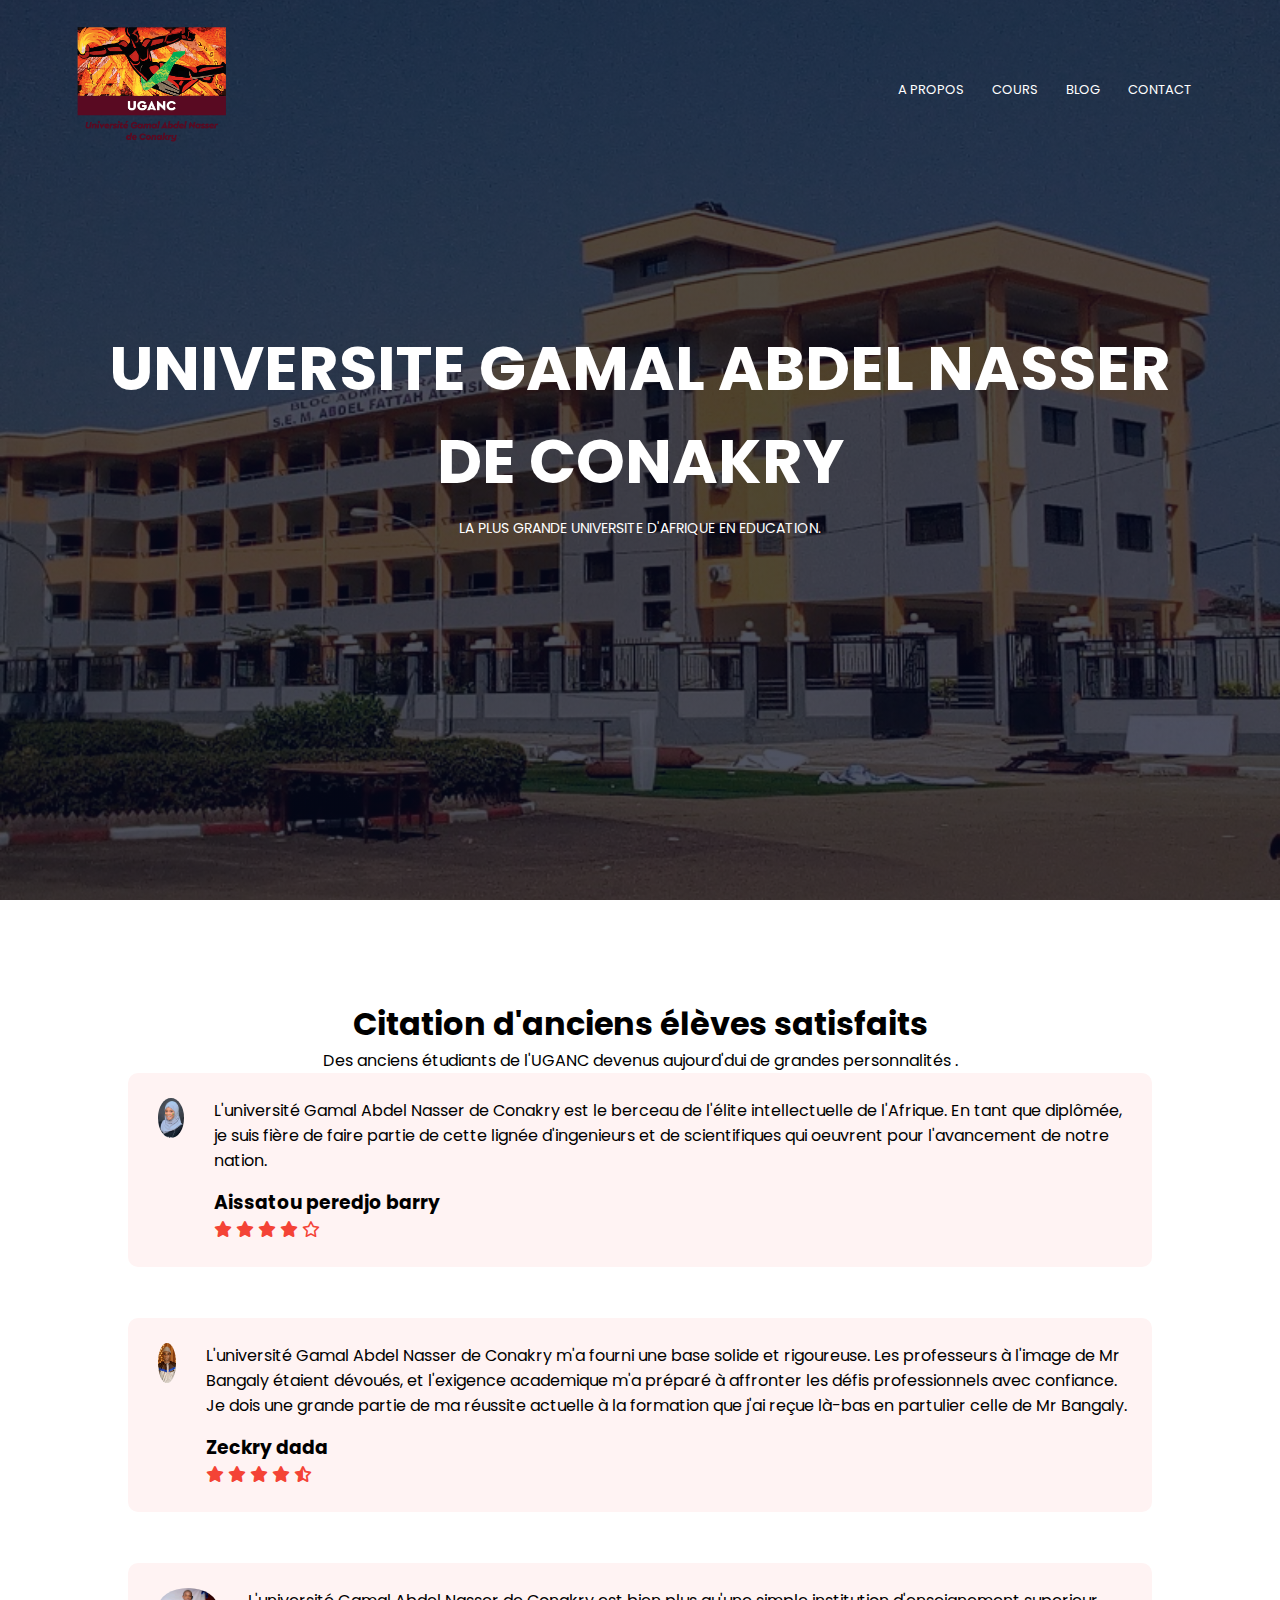
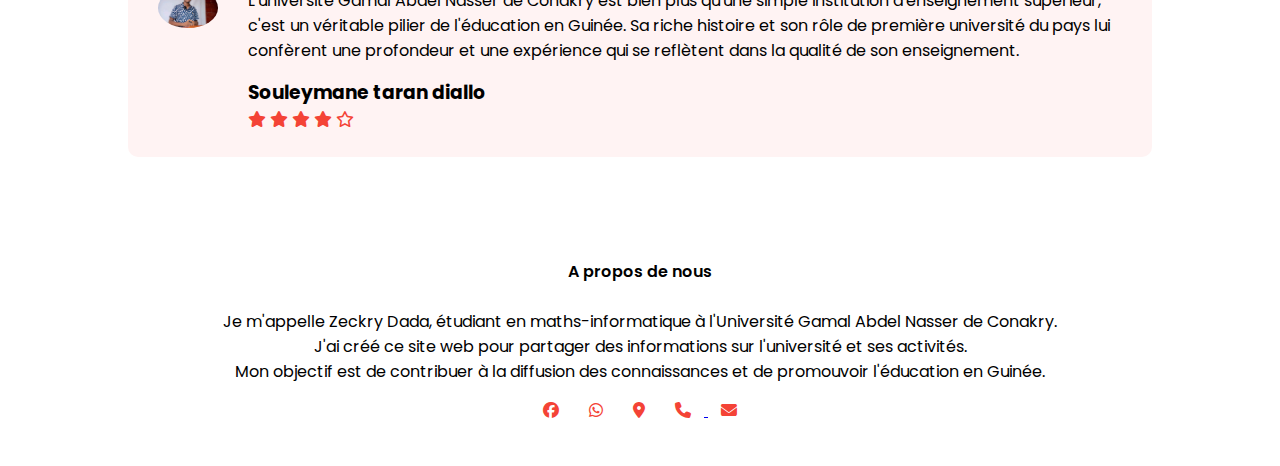
<file: index.html>
<!DOCTYPE html>
<html lang="en">
<head>
    <meta charset="UTF-8">
    <meta name="viewport" content="width=device-width, initial-scale=1.0">
    <title>UGANC</title>
    <link rel="stylesheet" href="docss/doc..css">
    <link rel="preconnect" href="https://fonts.googleapis.com">
    <link rel="preconnect" href="https://fonts.gstatic.com" crossorigin>
    <link href="https://fonts.googleapis.com/css2?family=Poppins:ital,wght@0,100;0,200;0,300;0,400;0,500;0,600;0,700;0,800;0,900;1,100;1,200;1,300;1,400;1,500;1,600;1,700;1,800;1,900&display=swap" rel="stylesheet">
    <link rel="stylesheet" href="https://cdnjs.cloudflare.com/ajax/libs/font-awesome/6.4.0/css/all.min.css">
</head>
<body>
    
    <section class="header">
        <nav>
            <a href="index.html"><img src="photos/logo-type-1.png" alt=""></a>
            <div class="nav-links" id="navLinks">
                <i class="fa fa-times" onclick="hideMenu()"></i>
                <ul>
                    <li><a href="a propos/propos.html">A PROPOS</a></li>
                    <li><a href="cours/cours.html">COURS</a></li>
                    <li><a href="blog/blog.html">BLOG</a></li>
                    <li><a href="contact/contact.html">CONTACT</a></li>
                </ul>
            </div>
            <i class="fa fa-bars" onclick="showMenu()"></i>
        </nav>
           <div class="text-box">
               <h1>UNIVERSITE GAMAL ABDEL NASSER <br> DE CONAKRY</h1>
               <p>LA PLUS GRANDE UNIVERSITE D'AFRIQUE EN EDUCATION. </p>
           </div>
    </section>

    <section class="testimonials">
               <h1>Citation d'anciens élèves satisfaits</h1>
               <p>Des anciens étudiants de l'UGANC devenus aujourd'dui de grandes personnalités .</p>
           <div class="row">
                 <div class="testimonial-col">
                  <img src="photos/1750972049385.jpg">
                <div>
                    <p>L'université Gamal Abdel Nasser de Conakry est le berceau de l'élite intellectuelle de l'Afrique. En tant que diplômée, je suis fière de faire partie de cette lignée d'ingenieurs et de scientifiques qui oeuvrent pour l'avancement de notre nation. </p>
                    <h3>Aissatou peredjo barry </h3>
                    <i class="fas fa-star"></i>
                    <i class="fas fa-star"></i>
                    <i class="fas fa-star"></i>
                    <i class="fas fa-star"></i>
                    <i class="far fa-star"></i>
    
                </div>
            </div>
              <div class="testimonial-col">
                <img src="photos/Screenshot_20250528-014230.jpg">
                <div>
                    <p>L'université Gamal Abdel Nasser de Conakry m'a fourni une base solide et rigoureuse. Les professeurs à l'image de Mr Bangaly étaient dévoués, et l'exigence academique m'a préparé à affronter les défis professionnels avec confiance. Je dois une grande partie de ma réussite actuelle à la formation que j'ai reçue là-bas en partulier celle de Mr Bangaly.</p>
                    <h3>Zeckry dada</h3>
                    <i class="fas fa-star"></i>
                    <i class="fas fa-star"></i>
                    <i class="fas fa-star"></i>
                    <i class="fas fa-star"></i>
                    <i class="fas fa-star-half-alt"></i>
               </div>
                </div>
                 <div class="testimonial-col">
                  <img src="photos/1750972178392.jpg">
                <div>
                    <p>L'université Gamal Abdel Nasser de Conakry est bien plus qu'une simple institution d'enseignement superieur, c'est un véritable pilier de l'éducation en Guinée. Sa riche histoire et son rôle de première université du pays lui confèrent une profondeur et une expérience qui se reflètent dans la qualité de son enseignement. </p>
                    <h3>Souleymane taran diallo </h3>
                    <i class="fas fa-star"></i>
                    <i class="fas fa-star"></i>
                    <i class="fas fa-star"></i>
                    <i class="fas fa-star"></i>
                    <i class="far fa-star"></i>
                    
                </div>
           
        </div>
    </section>    
    <section class="footer">
        <h4>A propos de nous</h4>
        <p>Je m'appelle Zeckry Dada, étudiant en maths-informatique à l'Université Gamal Abdel Nasser de Conakry. <br> J'ai créé ce site web pour partager des informations sur l'université et ses activités. <br> Mon objectif est de contribuer à la diffusion des connaissances et de promouvoir l'éducation en Guinée.</p>
            <div class="icones">
                <a href="https://www.facebook.com/zeckry.dada"> <i class="fab fa-facebook"></i></a>
                <a href="https://chat.whatsapp.com/FPDexmnVtfHBPbwEariF8S"><i class="fab fa-whatsapp"></i></a>
                <a href="Conakry"><i class="fas fa-map-marker-alt"></i></a>          
                <a href="tel:629783013"><i class="fas fa-phone"></i> </a>        
             <a href="malito:dadazeckry@gmail.com"><i class="fas fa-envelope"></i></a>       
            </div>
    </section>
    <script>

        var navLinks = document.getElementById("navLinks");
        function showMenu(){
            navLinks.style.right="0";
        }
        function hideMenu(){
            navLinks.style.right="-200px";
        }
    </script>
</body>
</html>
</file>
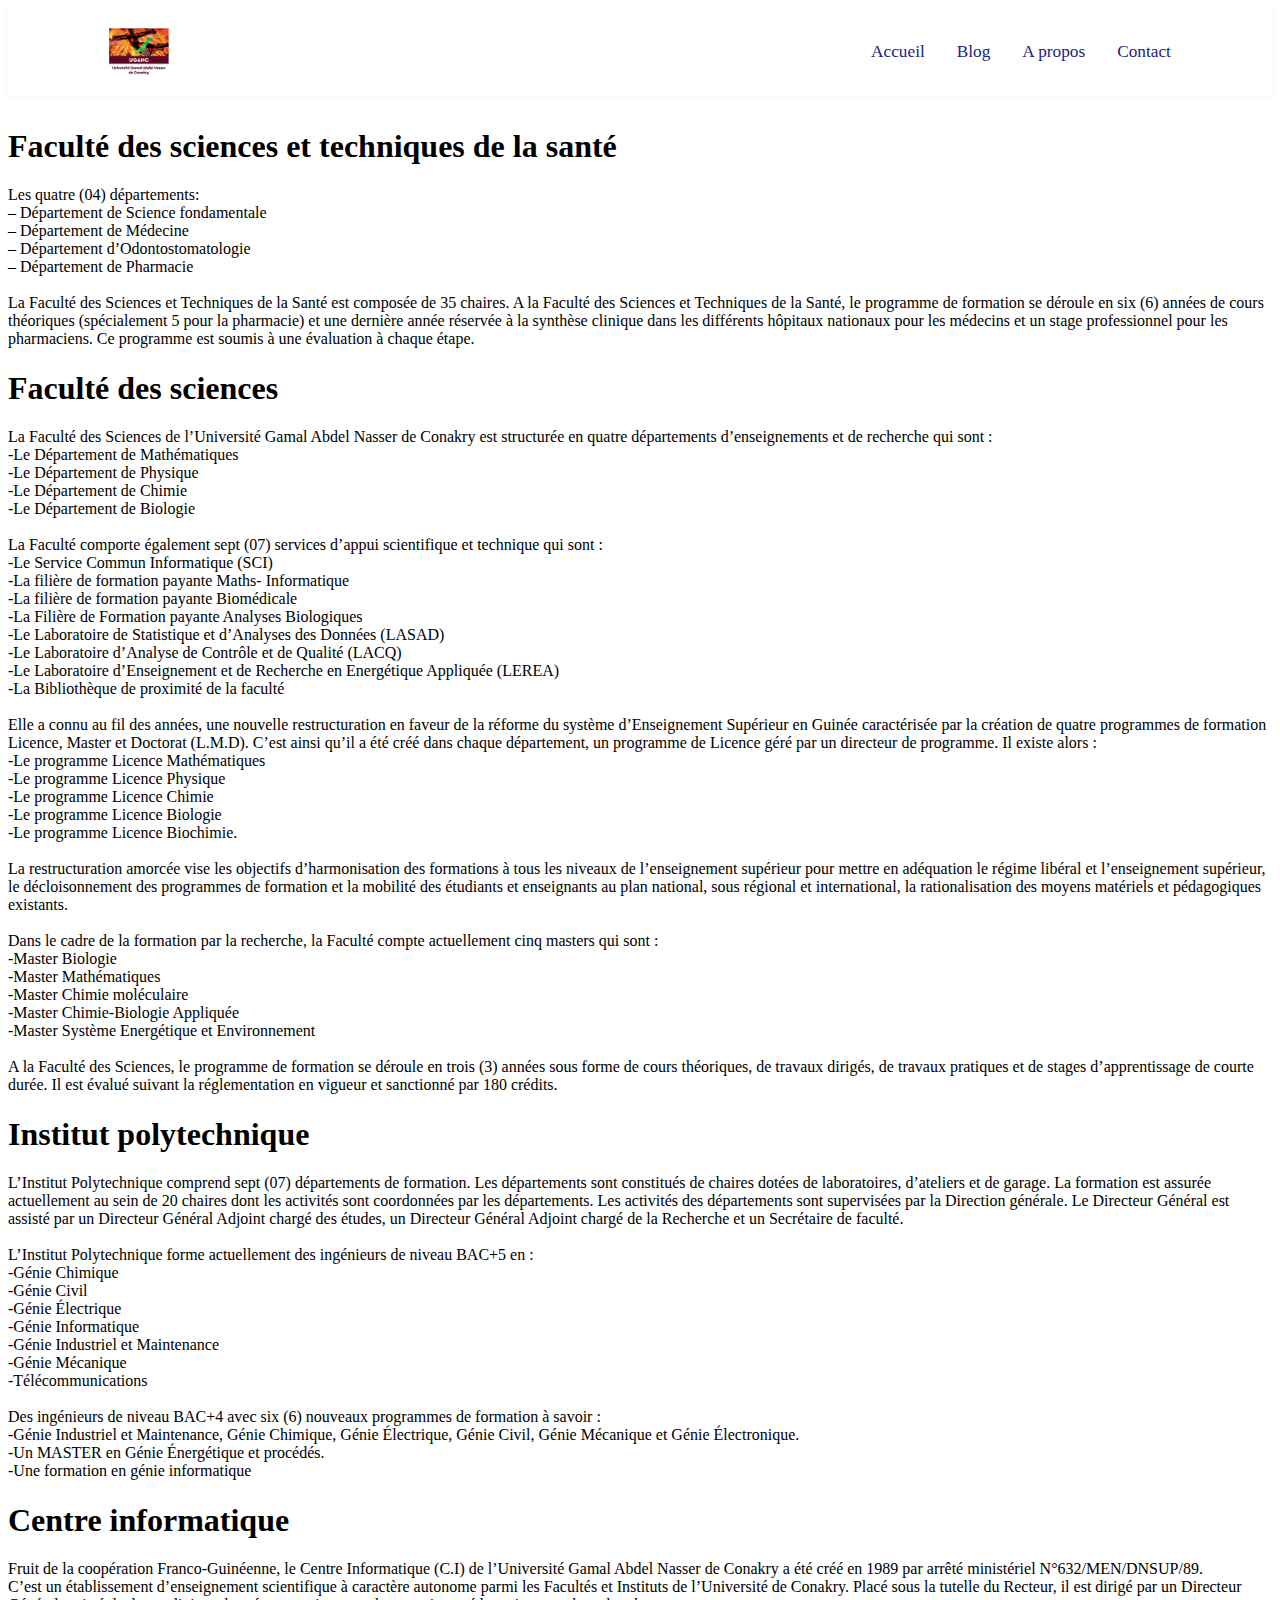
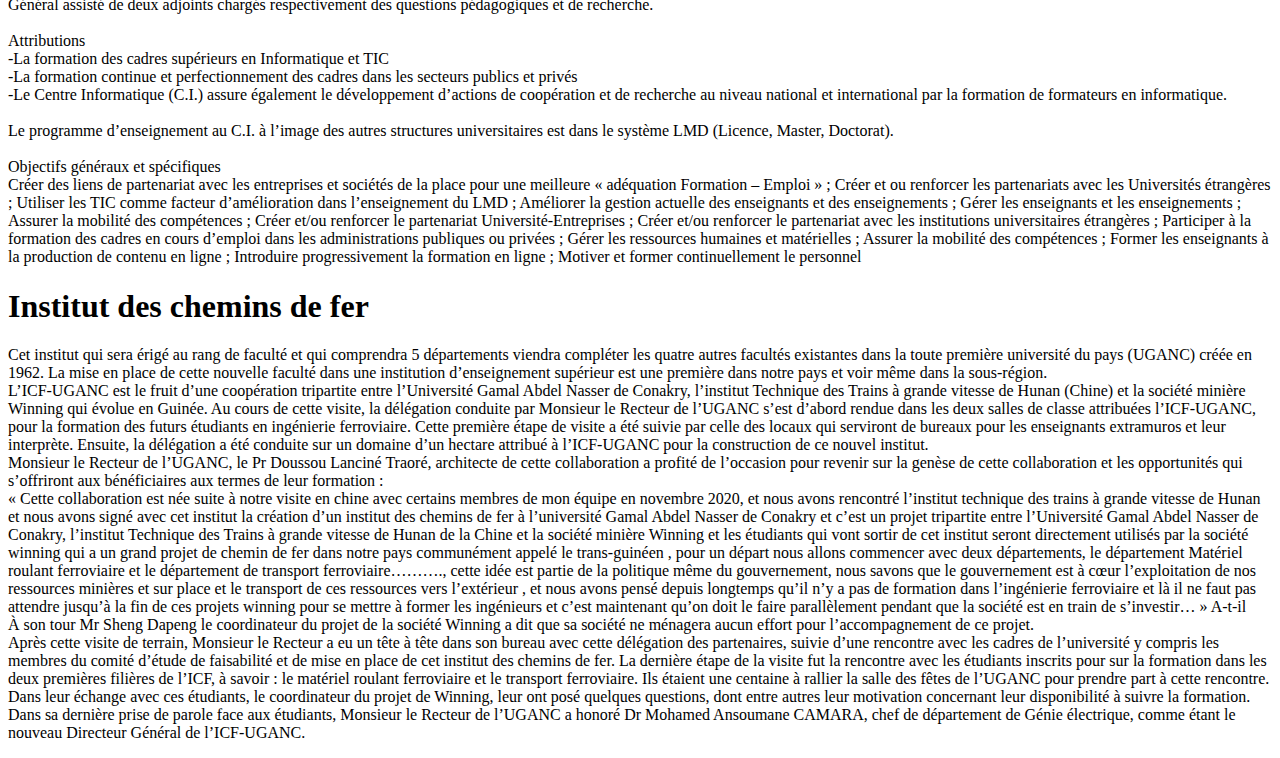
<file: cours/cours.html>
<!DOCTYPE html>
<html lang="en">
<head>
    <meta charset="UTF-8">
    <meta name="viewport" content="width=device-width, initial-scale=1.0">
    <title>Cours</title>
    <link rel="stylesheet" href="cours.css">
</head>
<body>
    <header class="blog-header">
        <img src="../photos/logo-type-1.png" alt="UGANC Logo" class="logo">
        <nav>
            <ul>
                <li><a href="../Index.html">Accueil</a></li>
                <li><a href="../blog/blog.html">Blog</a></li>
                <li><a href="../a propos/propos.html">A propos</a></li>
                <li><a href="../contact/contact.html">Contact</a></li>
            </ul>
        </nav>
    </header>
    <h1>Faculté des sciences et techniques de la santé</h1>
    <p>Les quatre (04) départements: <br>
    – Département de Science fondamentale <br>
– Département de Médecine <br>
– Département d’Odontostomatologie <br>
– Département de Pharmacie <BR></BR>
La Faculté des Sciences et Techniques de la Santé est composée de 35 chaires.
A la Faculté des Sciences et Techniques de la Santé, le programme de formation se déroule en six (6) années de cours théoriques (spécialement 5 pour la pharmacie) et une dernière année réservée à la synthèse clinique dans les différents hôpitaux nationaux pour les médecins et un stage professionnel pour les pharmaciens. Ce programme est soumis à une évaluation à chaque étape.</p>


<h1>Faculté des sciences</h1>
<p>La Faculté des Sciences de l’Université Gamal Abdel Nasser de Conakry est structurée en quatre départements d’enseignements et de recherche qui sont : <br>
-Le Département de Mathématiques <br>
-Le Département de Physique <br>
-Le Département de Chimie <br>
-Le Département de Biologie <BR></BR>

La Faculté comporte également sept (07) services d’appui scientifique et technique qui sont : <br>
-Le Service Commun Informatique (SCI) <br>
-La filière de formation payante Maths- Informatique <br>
-La filière de formation payante Biomédicale <br>
-La Filière de Formation payante Analyses Biologiques <br>
-Le Laboratoire de Statistique et d’Analyses des Données (LASAD) <br>
-Le Laboratoire d’Analyse de Contrôle et de Qualité (LACQ) <br>
-Le Laboratoire d’Enseignement et de Recherche en Energétique Appliquée (LEREA) <br>
-La Bibliothèque de proximité de la faculté <BR></BR>

Elle a connu au fil des années, une nouvelle restructuration en faveur de la réforme du système d’Enseignement Supérieur en Guinée caractérisée par la création de quatre programmes de formation Licence, Master et Doctorat (L.M.D). C’est ainsi qu’il a été créé dans chaque département, un programme de Licence géré par un directeur de programme. Il existe alors : <br>
-Le programme Licence Mathématiques <br>
-Le programme Licence Physique <br>
-Le programme Licence Chimie <br>
-Le programme Licence Biologie <br>
-Le programme Licence Biochimie. <BR></BR>

La restructuration amorcée vise les objectifs d’harmonisation des formations à tous les niveaux de l’enseignement supérieur pour mettre en adéquation le régime libéral et l’enseignement supérieur, le décloisonnement des programmes de formation et la mobilité des étudiants et enseignants au plan national, sous régional et international, la rationalisation des moyens matériels et pédagogiques existants. <BR></BR>

Dans le cadre de la formation par la recherche, la Faculté compte actuellement cinq masters qui sont : <br>
-Master Biologie <br>
-Master Mathématiques <br>
-Master Chimie moléculaire <br>
-Master Chimie-Biologie Appliquée <br>
-Master Système Energétique et Environnement <BR></BR>

A la Faculté des Sciences, le programme de formation se déroule en trois (3) années sous forme de cours théoriques, de travaux dirigés, de travaux pratiques et de stages d’apprentissage de courte durée.  Il est évalué suivant la réglementation en vigueur et sanctionné par 180 crédits.</p>


<h1>Institut polytechnique</h1>
<p>L’Institut Polytechnique comprend sept (07) départements de formation.
Les départements sont constitués de chaires dotées de laboratoires, d’ateliers et de garage.
La formation est assurée actuellement au sein de 20 chaires dont les activités sont coordonnées par les départements.
Les activités des départements sont supervisées par la Direction générale.
Le Directeur Général est assisté par un Directeur Général Adjoint chargé des études, un Directeur Général Adjoint chargé de la Recherche et un Secrétaire de faculté. <BR></BR>
L’Institut Polytechnique forme actuellement des ingénieurs de niveau BAC+5 en : <br>
-Génie Chimique <br>
-Génie Civil <br>
-Génie Électrique <br> 
-Génie Informatique <br>
-Génie Industriel et Maintenance <br>
-Génie Mécanique <br>
-Télécommunications  <BR></BR>
Des ingénieurs de niveau BAC+4 avec six (6) nouveaux programmes de formation à savoir : <br>
-Génie Industriel et Maintenance, Génie Chimique, Génie Électrique, Génie Civil, Génie Mécanique et Génie Électronique. <br>
-Un MASTER en Génie Énergétique et procédés. <br>
-Une formation en génie informatique</p>

<h1>Centre informatique</h1>
<p>Fruit de la coopération Franco-Guinéenne, le Centre Informatique (C.I) de l’Université Gamal Abdel Nasser de Conakry a été créé en 1989 par arrêté ministériel N°632/MEN/DNSUP/89. <br>
C’est un établissement d’enseignement scientifique à caractère autonome parmi les Facultés et Instituts de l’Université de Conakry. Placé sous la tutelle du Recteur, il est dirigé par un Directeur Général assisté de deux adjoints chargés respectivement des questions pédagogiques et de recherche. <BR></BR>

Attributions <br>
-La formation des cadres supérieurs en Informatique et TIC <br>
-La formation continue et perfectionnement des cadres dans les secteurs publics et privés <br>
-Le Centre Informatique (C.I.) assure également le développement d’actions de coopération et de recherche au niveau national et international par la formation de formateurs en informatique. <BR></BR>

Le programme d’enseignement au C.I. à l’image des autres structures universitaires est dans le système LMD (Licence, Master, Doctorat).  <BR></BR>

Objectifs généraux et spécifiques <br>

Créer des liens de partenariat avec les entreprises et sociétés de la place pour une meilleure « adéquation Formation – Emploi » ;
Créer et ou renforcer les partenariats avec les Universités étrangères ;
Utiliser les TIC comme facteur d’amélioration dans l’enseignement du LMD ;
Améliorer la gestion actuelle des enseignants et des enseignements ;
Gérer les enseignants et les enseignements ;
Assurer la mobilité des compétences ;
Créer et/ou renforcer le partenariat Université-Entreprises ;
Créer et/ou renforcer le partenariat avec les institutions universitaires étrangères ;
Participer à la formation des cadres en cours d’emploi dans les administrations publiques ou privées ;
Gérer les ressources humaines et matérielles ;
Assurer la mobilité des compétences ;
Former les enseignants à la production de contenu en ligne ;
Introduire progressivement la formation en ligne ;
Motiver et former continuellement le personnel</p>


<h1>Institut des chemins de fer</h1>
<p>Cet institut qui sera érigé au rang de faculté et qui comprendra 5 départements viendra compléter les quatre autres facultés existantes dans la toute première université du pays (UGANC) créée en 1962. 

La mise en place de cette nouvelle faculté dans une institution d’enseignement supérieur est une première dans notre pays et voir même dans la sous-région. <br>

L’ICF-UGANC est le fruit d’une coopération tripartite entre l’Université Gamal Abdel Nasser de Conakry, l’institut Technique des Trains à grande vitesse de Hunan (Chine) et la société minière Winning qui évolue en Guinée.

Au cours de cette visite, la délégation conduite par Monsieur le Recteur de l’UGANC s’est d’abord rendue dans les deux salles de classe attribuées l’ICF-UGANC, pour la formation des futurs étudiants en ingénierie ferroviaire. Cette première étape de visite a été suivie par celle des locaux qui serviront de bureaux pour les enseignants extramuros et leur interprète. Ensuite, la délégation a été conduite sur un domaine d’un hectare attribué à l’ICF-UGANC pour la construction de ce nouvel institut. <br>

Monsieur le Recteur de l’UGANC, le Pr Doussou Lanciné Traoré, architecte de cette collaboration a profité de l’occasion pour revenir sur la genèse de cette collaboration et les opportunités qui s’offriront aux bénéficiaires  aux termes de leur formation : <br>

« Cette collaboration est née suite à notre visite en chine avec certains membres de mon équipe en novembre 2020, et nous avons rencontré l’institut technique des trains à grande vitesse de Hunan et nous avons signé avec cet institut la création d’un institut des chemins de fer à l’université Gamal Abdel Nasser de Conakry et c’est un projet tripartite entre l’Université Gamal Abdel Nasser de Conakry, l’institut Technique des Trains à grande vitesse de Hunan de la Chine et la société minière Winning et les étudiants qui vont sortir de cet institut seront directement utilisés par la société winning qui a un grand projet de chemin de fer dans notre pays communément appelé le trans-guinéen , pour un départ nous allons commencer avec deux départements, le département Matériel roulant ferroviaire et le département de transport ferroviaire………., cette idée est partie de la politique même du gouvernement, nous savons que le gouvernement est à cœur l’exploitation de nos ressources minières et sur place et le transport de ces ressources vers l’extérieur , et nous avons pensé depuis longtemps qu’il n’y a pas de formation dans l’ingénierie ferroviaire et là il ne faut pas attendre jusqu’à la fin de ces projets winning pour se mettre à former les ingénieurs et c’est maintenant qu’on doit le faire parallèlement pendant que la société est en train de s’investir… » A-t-il <br>


 À son tour Mr Sheng  Dapeng le coordinateur du projet de la société Winning a dit que sa société ne ménagera aucun effort pour l’accompagnement de ce projet. <br>

Après cette visite de terrain, Monsieur le Recteur a eu  un tête à tête dans son bureau avec cette délégation des partenaires,  suivie d’une rencontre avec les cadres de l’université y compris les membres du comité d’étude de faisabilité et de mise en place de cet institut des chemins de fer. La dernière étape de la visite fut la rencontre avec les étudiants inscrits pour sur la formation dans les deux premières filières de l’ICF, à savoir : le matériel roulant ferroviaire et le transport ferroviaire. Ils étaient une centaine à rallier la salle des fêtes de l’UGANC pour prendre part à cette rencontre. Dans leur échange avec ces étudiants, le coordinateur du projet de Winning, leur ont posé quelques questions, dont entre autres leur motivation concernant leur disponibilité à suivre la formation. Dans sa dernière prise de parole face aux étudiants, Monsieur le Recteur de l’UGANC a honoré Dr Mohamed Ansoumane CAMARA, chef de département de Génie électrique, comme étant le nouveau Directeur Général de l’ICF-UGANC. </p>

   
</body>
</html>
</file>
<file: docss/doc..css>
*{
    margin: 0;
    padding: 0;
    font-family: "Poppins", sans-serif;
}
.header{
    min-height: 100vh;
    width: 100%;
    background-image:linear-gradient(rgba(4,9,30,0.7),rgba(4,9,30,0.7)),url("../photos/uganc.jpg");
    background-position: center;
    background-size: cover;
    position: relative;
}
nav{
    display: flex;
    padding: 2% 6%;
    justify-content: space-between;
    align-items: center;
}
nav img{
    width: 150px;
}
.nav-links{
    flex: 1;
    text-align: right;
}
.nav-links ul li{
    list-style: none;
    display: inline-block;
    padding: 8px 12px;
    position: relative;
}
.nav-links ul li a{
    color: #fff;
    text-decoration: none;
    font-size: 13px;
}
.nav-links ul li::after{
    content: "";
    width: 0%;
    height: 2px;
    background: #f44336;
    display: block;
    margin: auto;
    transition: 0.5s;
}
.nav-links ul li:hover::after{
    width: 100%;
}
.text-box{
    width: 90%;
    color: #fff;
    position: absolute;
    top: 50%;
    left: 50%;
    transform: translate(-50%,-50%);
    text-align: center;
}
.text-box h1{
    font-size: 62px;
}
.text-box p{
    margin: 10px 0 40px;
    font-size: 14px;
    color: #fff;
}
nav .fa{
    display: none;
}

@media(max-width: 700px){
    .text-box h1{
        font-size: 20px;
    }
    .nav-links ul li{
        display: block;
        margin: 20px 0;
    }
    .nav-links{
        position: absolute;
        background: #f44336;
        height: 100vh;
        width: 200px;
        top: 0;
        right: -200px;
        text-align: left;
        z-index: 2;
        transition: 1s;
    }
    nav .fa{
        display: block;
        color: #fff;
        margin: 10px;
        font-size: 22px;
        cursor: pointer;
    }
    .nav-links ul{
        padding: 30px;
    }

}
.testimonials{
    width: 80%;
    margin: auto;
    padding-top: 100px;
    text-align: center;
}
.testimonial-col{
    flex-basis: 44%;
    border-radius: 10px;
    margin-bottom: 5%;
    text-align: left;
    background: #fff3f3;
    padding: 25px;
    cursor: pointer;
    display: flex;
}
.testimonial-col img{
    height: 40px;
    margin-left: 5px;
    margin-right: 30px;
    border-radius: 50%;
}
.testimonial-col p{
    padding: 0;
}
.testimonial-col h3{
    margin-top: 15px;
    text-align: left;
}
.testimonial-col .fas{
    color: #f44336;
}
.testimonial-col .far{
    color: #f44336;
}

@media(max-width: 700px){
    .testimonial-col img{
        margin-left: 0px;
        margin-right: 15px;
    }
}
.footer{
    width: 100%;
    text-align: center;
    padding: 30px 0;
}
.footer h4{
    margin-bottom: 25px;
    margin-top: 20px;
    font-weight: 600;
}
.icones .fab{
    color: #f44336;
    margin: 0 13px;
    cursor: pointer;
    padding: 18px 0;
}
.icones .fas{
    color: #f44336;
    margin: 0 13px;
    cursor: pointer;
    padding: 18px 0;
}


.far.fa-heart{
    color: #f44336;
}
</file>
<file: cours/cours.css>
.blog-header {
    display: flex;
    align-items: center;
    justify-content: space-between;
    background: #fff;
    padding: 18px 8%;
    box-shadow: 0 2px 8px rgba(0,0,0,0.04);
    margin-bottom: 32px;
}
.blog-header .logo {
    height: 48px;
}
.blog-header nav ul {
    list-style: none;
    display: flex;
    gap: 2rem;
}
.blog-header nav a {
    text-decoration: none;
    color: #1a237e;
    font-weight: 500;
    font-size: 1.08rem;
    transition: color 0.2s;
}
.blog-header nav a:hover {
    color: #1976d2;
}

.intro {
    color: #555;
    margin-bottom: 2.5rem;
}

.blog-row {
    display: flex;
    flex-wrap: wrap;
    gap: 2.5rem;
    justify-content: center;
}

.blog-card {
    background: #fff;
    border-radius: 16px;
    box-shadow: 0 2px 16px rgba(60,72,88,0.07);
    padding: 2rem 1.5rem 1.5rem 1.5rem;
    max-width: 370px;
    flex: 1 1 320px;
    display: flex;
    flex-direction: column;
    align-items: flex-start;
    transition: box-shadow 0.2s, transform 0.2s;
}
.blog-card:hover {
    box-shadow: 0 6px 24px rgba(25,118,210,0.13);
    transform: translateY(-4px) scale(1.02);
}
.blog-card img, .blog-card video {
    width: 100%;
    border-radius: 12px;
    margin-bottom: 1.2rem;
    background: #e3eafc;
}
.blog-card h3 {
    color: #1a237e;
    font-size: 1.18rem;
    margin-bottom: 0.7rem;
    margin-top: 0.2rem;
}
.blog-card p {
    color: #444;
    margin-bottom: 0.7rem;
    line-height: 1.6;
}

@media (max-width: 900px) {
    .blog-row {
        flex-direction: column;
        gap: 2rem;
        align-items: center;
    }
    .facilities {
        width: 96%;
        padding-top: 60px;
    }
}
</file>
